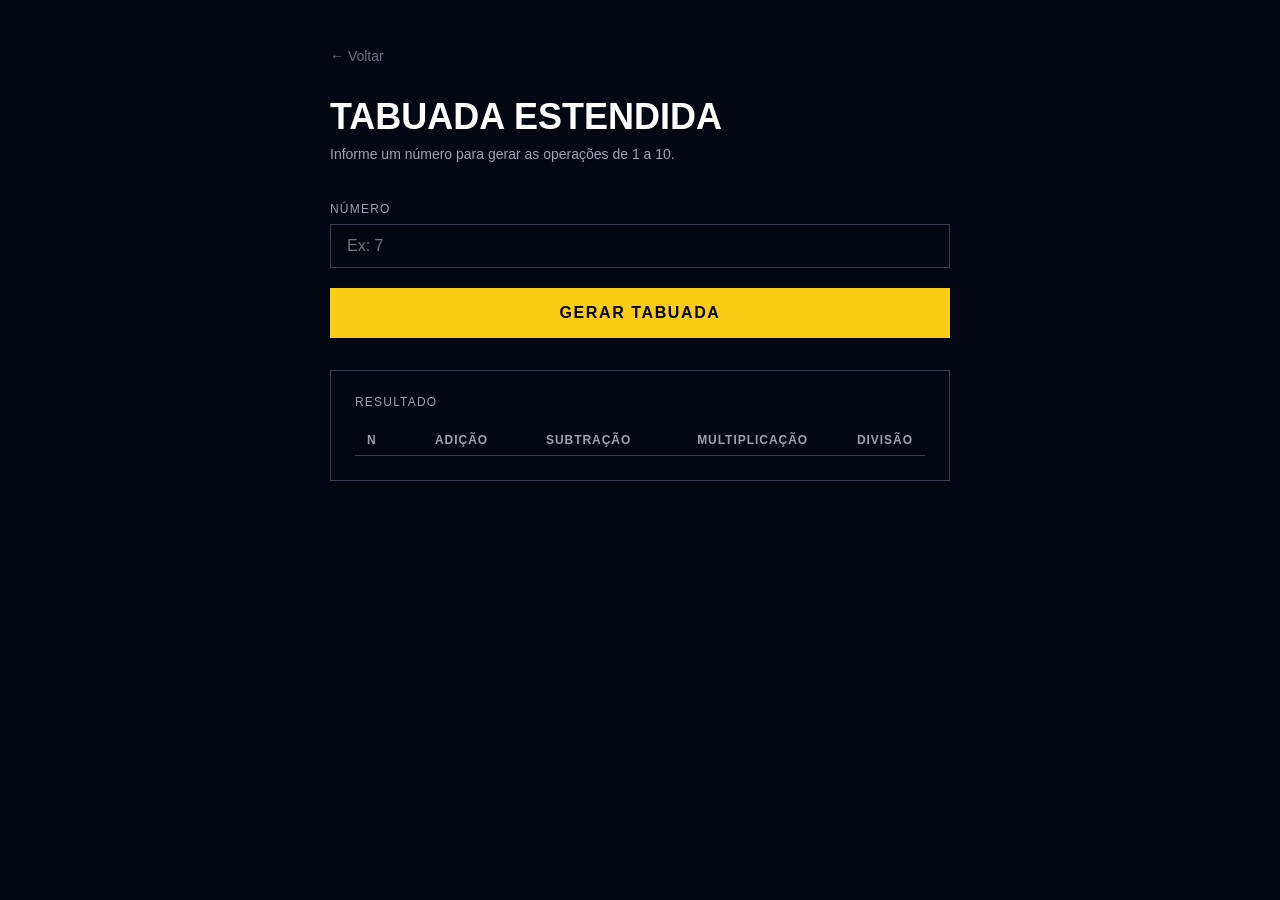
<file: 06-tabuada/index.html>
<!DOCTYPE html>
<html lang="pt-BR">
<head>
  <meta charset="UTF-8"/>
  <meta name="viewport" content="width=device-width, initial-scale=1.0"/>
  <title>Tabuada Estendida</title>
  <link rel="stylesheet" href="style.css"/>
  <script src="tabuada.js" defer type="module"></script>
</head>
<body>

  <div class="container">

    <a href="../index.html">← Voltar</a>

    <h1>Tabuada Estendida</h1>
    <p>Informe um número para gerar as operações de 1 a 10.</p>

    <div class="campo">
      <label for="numero">Número</label>
      <input id="numero" type="number" placeholder="Ex: 7"/>
    </div>

    <button id="gerarTabuada">Gerar Tabuada</button>

    <div class="resultado">
      <p class="resultado-titulo">Resultado</p>
      <div class="tabela-wrapper" id="tabelawrapper">
        <table>
          <thead>
            <tr>
              <th>N</th>
              <th>Adição</th>
              <th>Subtração</th>
              <th>Multiplicação</th>
              <th>Divisão</th>
            </tr>
          </thead>
          <tbody id="tabuadaBody"></tbody>
        </table>
      </div>
    </div>

  </div>

</body>
</html>
</file>
<file: 06-tabuada/style.css>
* {
  box-sizing: border-box;
  margin: 0;
  padding: 0;
}

body {
  background-color: #030712;
  font-family: sans-serif;
  display: flex;
  justify-content: center;
  padding: 48px 24px;
}

.container {
  width: 100%;
  max-width: 620px;
}

a {
  color: #6b7280;
  font-size: 0.875rem;
  text-decoration: none;
  display: block;
  margin-bottom: 32px;
}

a:hover {
  color: #facc15;
}

h1 {
  color: white;
  font-size: 2.25rem;
  font-weight: 900;
  text-transform: uppercase;
  margin-bottom: 8px;
}

p {
  color: #9ca3af;
  font-size: 0.875rem;
  margin-bottom: 40px;
}

.campo {
  margin-bottom: 20px;
}

label {
  display: block;
  color: #9ca3af;
  font-size: 0.75rem;
  text-transform: uppercase;
  letter-spacing: 0.1em;
  margin-bottom: 8px;
}

input {
  width: 100%;
  background: transparent;
  border: 1px solid #374151;
  color: white;
  font-size: 1rem;
  padding: 12px 16px;
  outline: none;
}

input:focus {
  border-color: #facc15;
}

button {
  width: 100%;
  background: #facc15;
  color: #000;
  font-weight: 900;
  font-size: 1rem;
  padding: 16px;
  text-transform: uppercase;
  letter-spacing: 0.1em;
  border: none;
  cursor: pointer;
  margin-bottom: 32px;
}

button:hover {
  background: #fde047;
}

.resultado {
  border: 1px solid #374151;
  padding: 24px;
}

.resultado-titulo {
  color: #9ca3af;
  font-size: 0.75rem;
  text-transform: uppercase;
  letter-spacing: 0.1em;
  margin-bottom: 16px;
}

.tabela-wrapper {
  overflow-x: auto;
}

table {
  width: 100%;
  border-collapse: collapse;
  color: white;
  min-width: 480px;
}

thead tr {
  border-bottom: 1px solid #374151;
}

thead th {
  color: #9ca3af;
  font-size: 0.75rem;
  text-transform: uppercase;
  letter-spacing: 0.08em;
  padding: 8px 12px;
  text-align: left;
}

thead th:not(:first-child) {
  text-align: right;
}

tbody tr {
  border-bottom: 1px solid #1f2937;
}

tbody td {
  padding: 12px;
  font-size: 1rem;
}

tbody td:not(:first-child) {
  text-align: right;
}

.tabuadabody.negativo{
  color: #fff;
  background-color: #ff0000;
  border-color: #da0f0f
}
</file>
